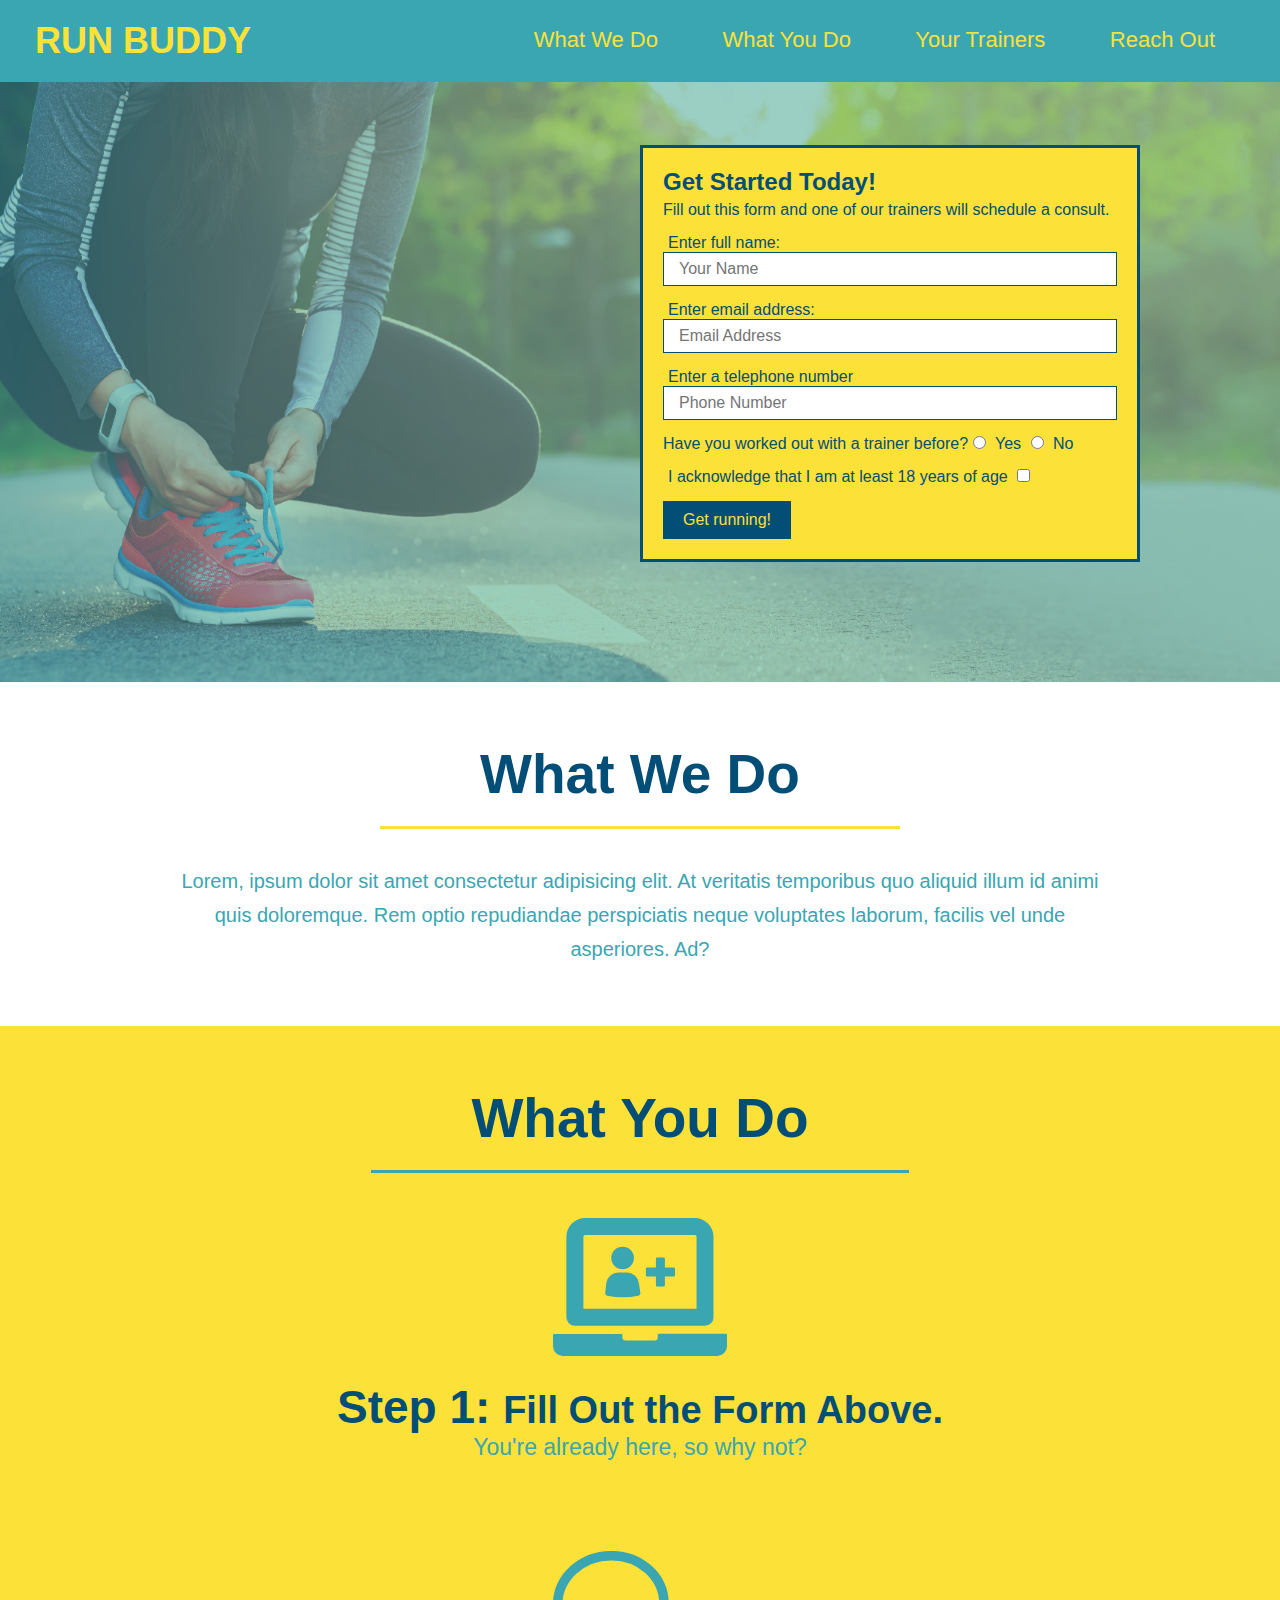
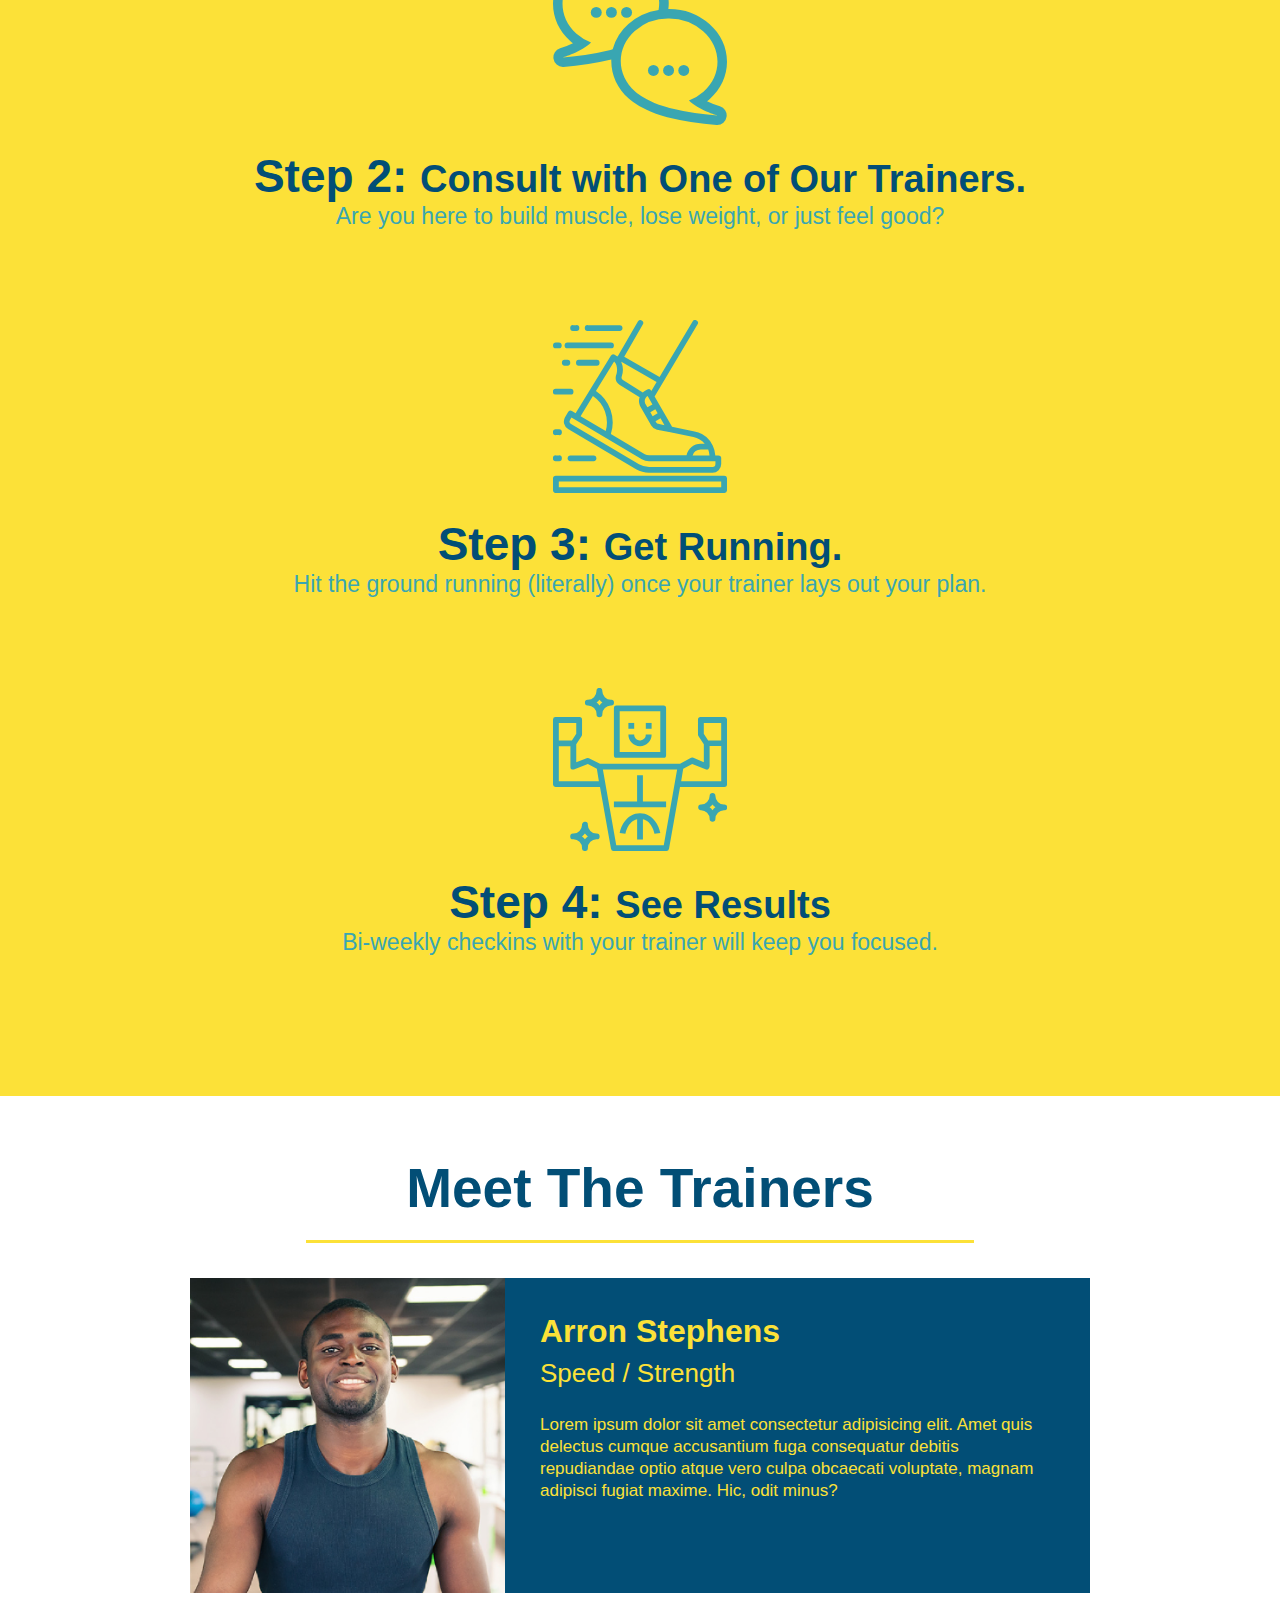
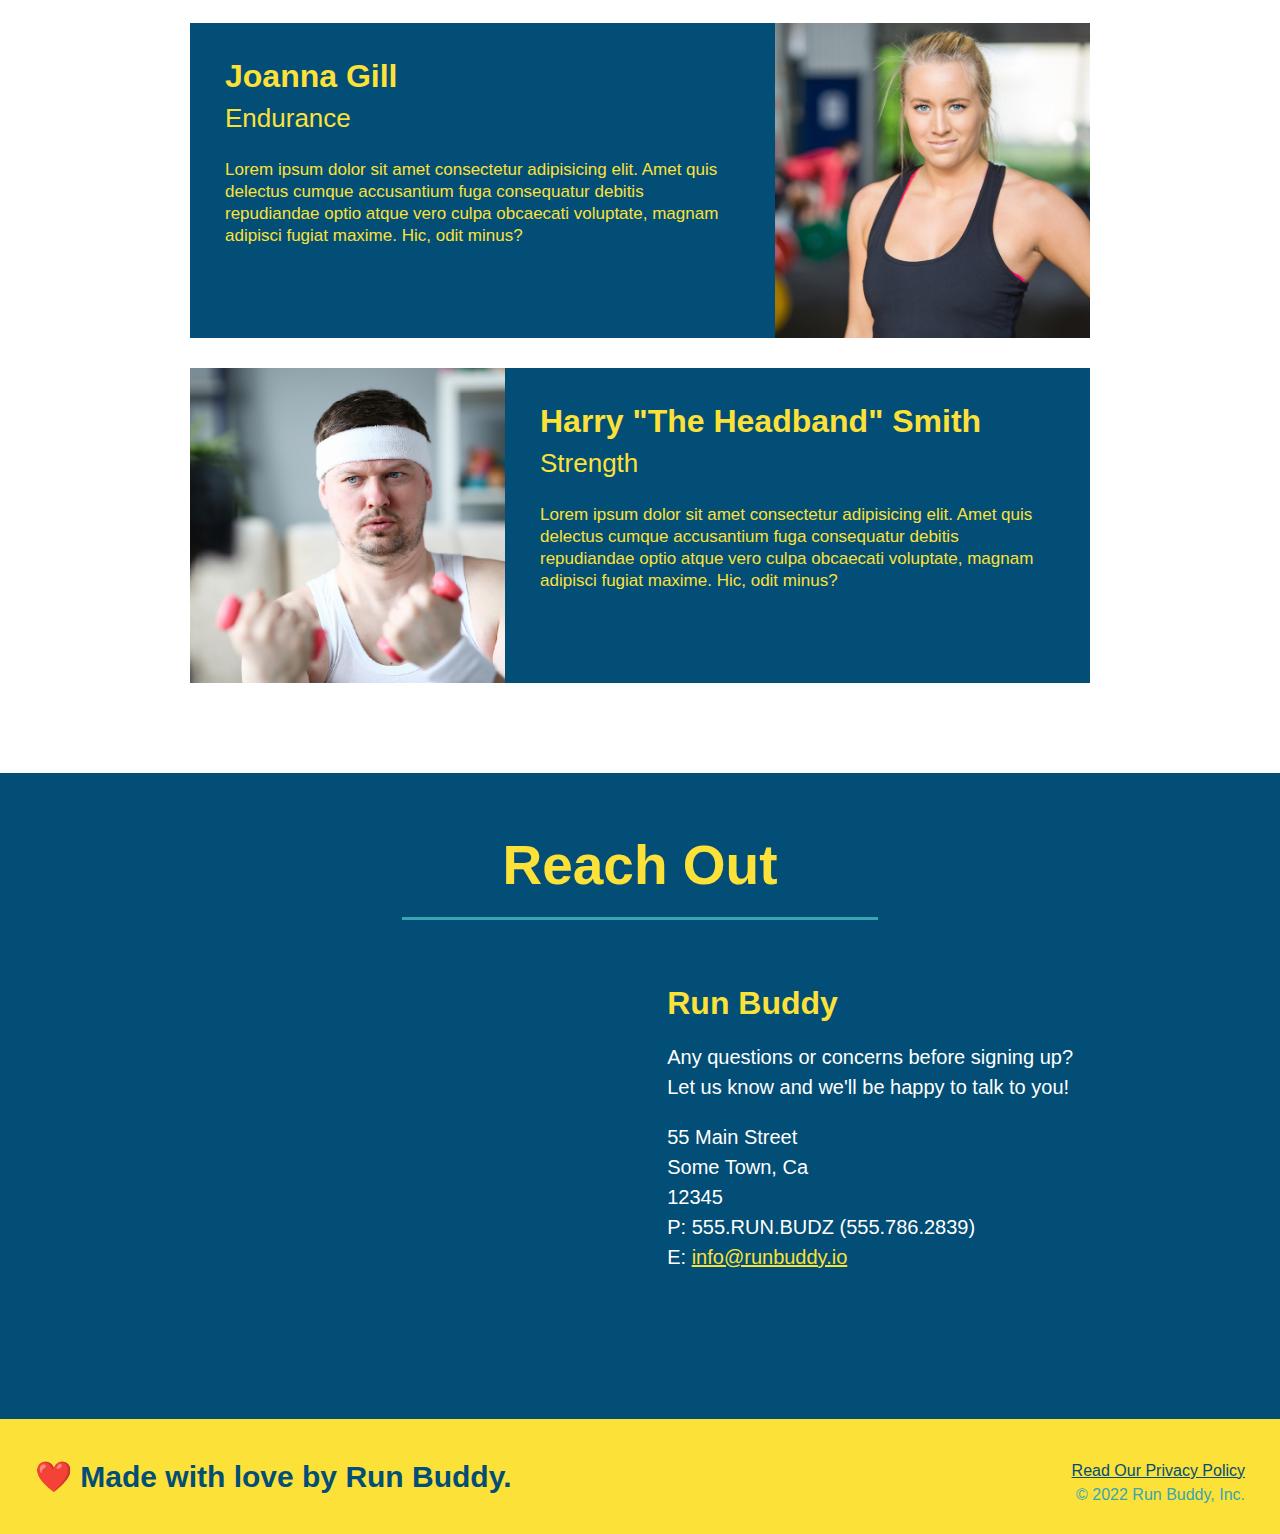
<file: index.html>
<!DOCTYPE html>
<html lang="en">
	<head>
		<meta charset="UTF-8" />
		<title>Run Buddy</title>
		<link rel="stylesheet" href="./assets/css/style.css" />
	</head>
	<body>
		<!-- navigation -->
		<header>
			<h1>
				<a href="index.html">RUN BUDDY</a>
			</h1>
			<nav>
				<!-- Unordered list element -->
				<ul>
					<li>
						<a href="#what-we-do">What We Do</a>
					</li>
					<li>
						<a href="#what-you-do">What You Do</a>
					</li>
					<li>
						<a href="#your-trainers">Your Trainers</a>
					</li>
					<li>
						<a href="#reach-out">Reach Out</a>
					</li>
				</ul>
			</nav>
		</header>

		<!-- hero/jumbotron -->
		<section class="hero">
			<div class="hero-form">
				<h3>Get Started Today!</h3>
				<p>
					Fill out this form and one of our trainers will schedule a consult.
				</p>
				<form>
					<label for="name">Enter full name:</label>
					<input
						class="form-input"
						type="text"
						placeholder="Your Name"
						name="name"
						id="name"
					/>
					<label for="email">Enter email address:</label>
					<input
						class="form-input"
						type="email"
						placeholder="Email Address"
						name="email"
						id="email"
					/>
					<label for="phone">Enter a telephone number</label>
					<input
						class="form-input"
						type="tel"
						placeholder="Phone Number"
						name="phone"
						id="phone"
					/>
					<p>
						Have you worked out with a trainer before?
						<input type="radio" name="trainer-confirm" id="trainer-yes" />
						<label for="trainer-yes">Yes</label>
						<input type="radio" name="trainer-confirm" id="trainer-no" />
						<label for="trainer-no">No</label>
					</p>
					<p>
						<label for="18-confirm">
							I acknowledge that I am at least 18 years of age
						</label>
						<input type="checkbox" name="18-confirm" id="18-confirm" />
					</p>
					<button type="submit">Get running!</button>
				</form>
			</div>
		</section>
		<!-- end hero -->

		<!-- "what we do" section -->
		<section id="what-we-do" class="intro">
			<h2 class="section-title primary-border">What We Do</h2>
			<p>
				Lorem, ipsum dolor sit amet consectetur adipisicing elit. At veritatis
				temporibus quo aliquid illum id animi quis doloremque. Rem optio
				repudiandae perspiciatis neque voluptates laborum, facilis vel unde
				asperiores. Ad?
			</p>
		</section>

		<!-- "what you do" section-->
		<section id="what-you-do" class="steps">
			<h2 class="section-title secondary-border">What You Do</h2>

			<div>
				<img src="./assets/images/step-1.svg" alt="" />
				<h3>Step 1: <span>Fill Out the Form Above.</span></h3>
				<p>You're already here, so why not?</p>
			</div>

			<div>
				<img src="./assets/images/step-2.svg" alt="" />
				<h3>Step 2: <span>Consult with One of Our Trainers.</span></h3>
				<p>Are you here to build muscle, lose weight, or just feel good?</p>
			</div>

			<div>
				<img src="./assets/images/step-3.svg" alt="" />
				<h3>Step 3: <span>Get Running.</span></h3>
				<p>
					Hit the ground running (literally) once your trainer lays out your
					plan.
				</p>
			</div>

			<div>
				<img src="./assets/images/step-4.svg" alt="" />
				<h3>Step 4: <span>See Results</span></h3>
				<p>Bi-weekly checkins with your trainer will keep you focused.</p>
			</div>
		</section>

		<!-- "meet the trainers" section -->
		<section id="your-trainers" class="trainers">
			<h2 class="section-title primary-border">Meet The Trainers</h2>
			<article class="trainer">
				<img src="./assets/images/trainer-1.jpg" alt="Arron Stephens in his workout clothes, ready to pump iron" />
				<div class="trainer-bio text-left">
					<h3>Arron Stephens</h3>
					<h4>Speed / Strength</h4>
					<p>
						Lorem ipsum dolor sit amet consectetur adipisicing elit. Amet quis delectus cumque accusantium fuga consequatur debitis repudiandae optio atque vero culpa obcaecati voluptate, magnam adipisci fugiat maxime. Hic, odit minus?
					</p>
				</div>
			</article>
			<article class="trainer">
				<div class="trainer-bio text-left">
					<h3>Joanna Gill</h3>
					<h4>Endurance</h4>
					<p>
						Lorem ipsum dolor sit amet consectetur adipisicing elit. Amet quis delectus cumque accusantium fuga consequatur debitis repudiandae optio atque vero culpa obcaecati voluptate, magnam adipisci fugiat maxime. Hic, odit minus?
					</p>
				</div>
				<img src="./assets/images/trainer-2.jpg" alt="Joanna Gill cooling off after a workout" />
			</article>
			<article class="trainer">
				<img src="./assets/images/trainer-3.jpg" alt="Harry Smith wearing a headband and lifting comically small pink weights" />
				<div class="trainer-bio text-left">
					<h3>Harry "The Headband" Smith</h3>
					<h4>Strength</h4>
					<p>
						Lorem ipsum dolor sit amet consectetur adipisicing elit. Amet quis delectus cumque accusantium fuga consequatur debitis repudiandae optio atque vero culpa obcaecati voluptate, magnam adipisci fugiat maxime. Hic, odit minus?
					</p>
				</div>
			</article>
		</section>

		<!-- "reach out" section -->
		<section id="reach-out" class="contact">
			<h2 class="section-title secondary-border">Reach Out</h2>
			<div class="contact-info">
				<iframe
					src="https://www.google.com/maps/embed?pb=!1m18!1m12!1m3!1d2938.3960309786876!2d-87.9527086843354!3d42.56811592992911!2m3!1f0!2f0!3f0!3m2!1i1024!2i768!4f13.1!3m3!1m2!1s0x88056234350e19ad%3A0xe751102c4b9a228e!2s7410%20118th%20Ave%2C%20Kenosha%2C%20WI%2053142!5e0!3m2!1sen!2sus!4v1643757160192!5m2!1sen!2sus"
					width="400"
					height="400"
					style="border:0;"
					allowfullscreen=""
					loading="lazy">
				</iframe>
				<div>
					<h3>Run Buddy</h3>
					<p>
						Any questions or concerns before signing up?
						<br />
						Let us know and we'll be happy to talk to you!
					</p>
					<address>
						55 Main Street <br/>
						Some Town, Ca <br/>
						12345<br />
						P: 555.RUN.BUDZ (555.786.2839) <br/>
						E: <a href="mailto:info@runbuddy.io">info@runbuddy.io</a>
					</address>
				</div>
			</div>
			
		</section>

		<!-- footer -->
		<footer>
			<h2>❤️ Made with love by Run Buddy.</h2>
			<div>
				<a href="./privacy-policy.html">Read Our Privacy Policy</a><br />
				&copy; 2022 Run Buddy, Inc.
			</div>
		</footer>
	</body>
</html>
</file>
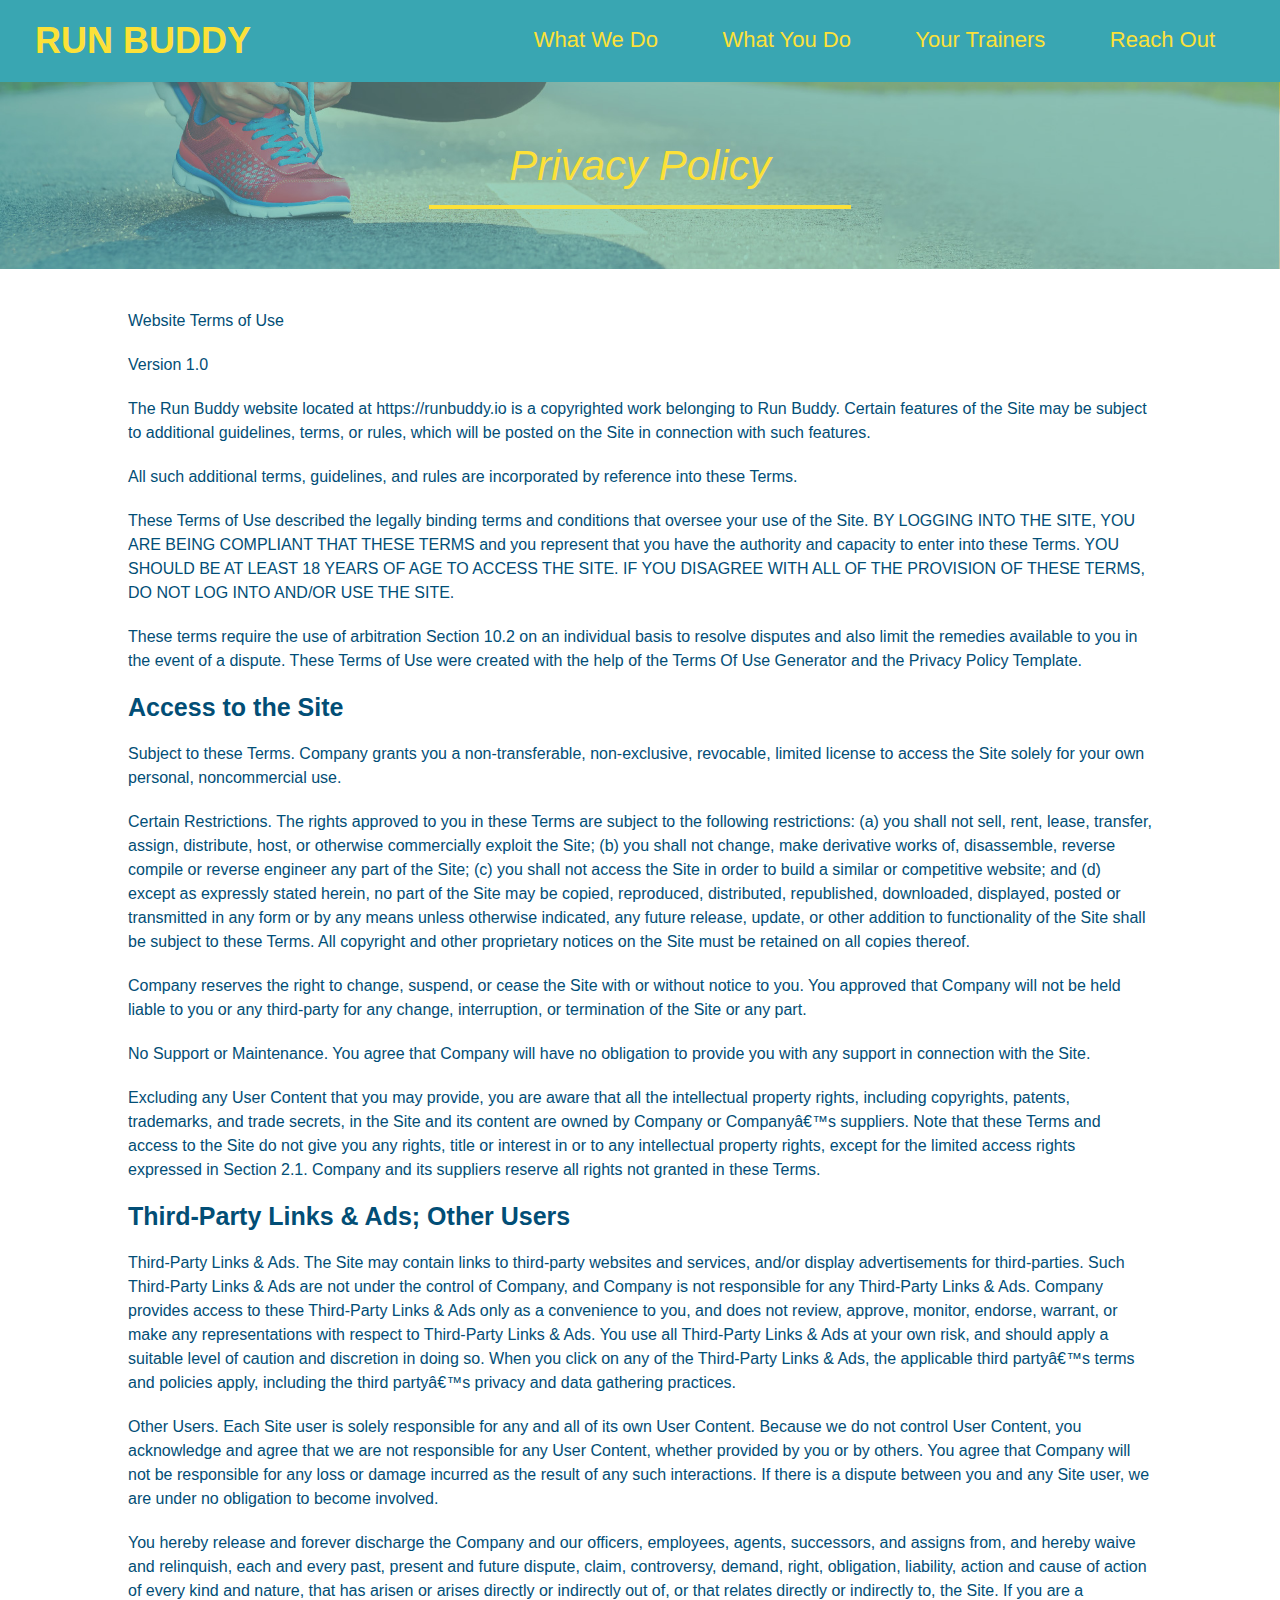
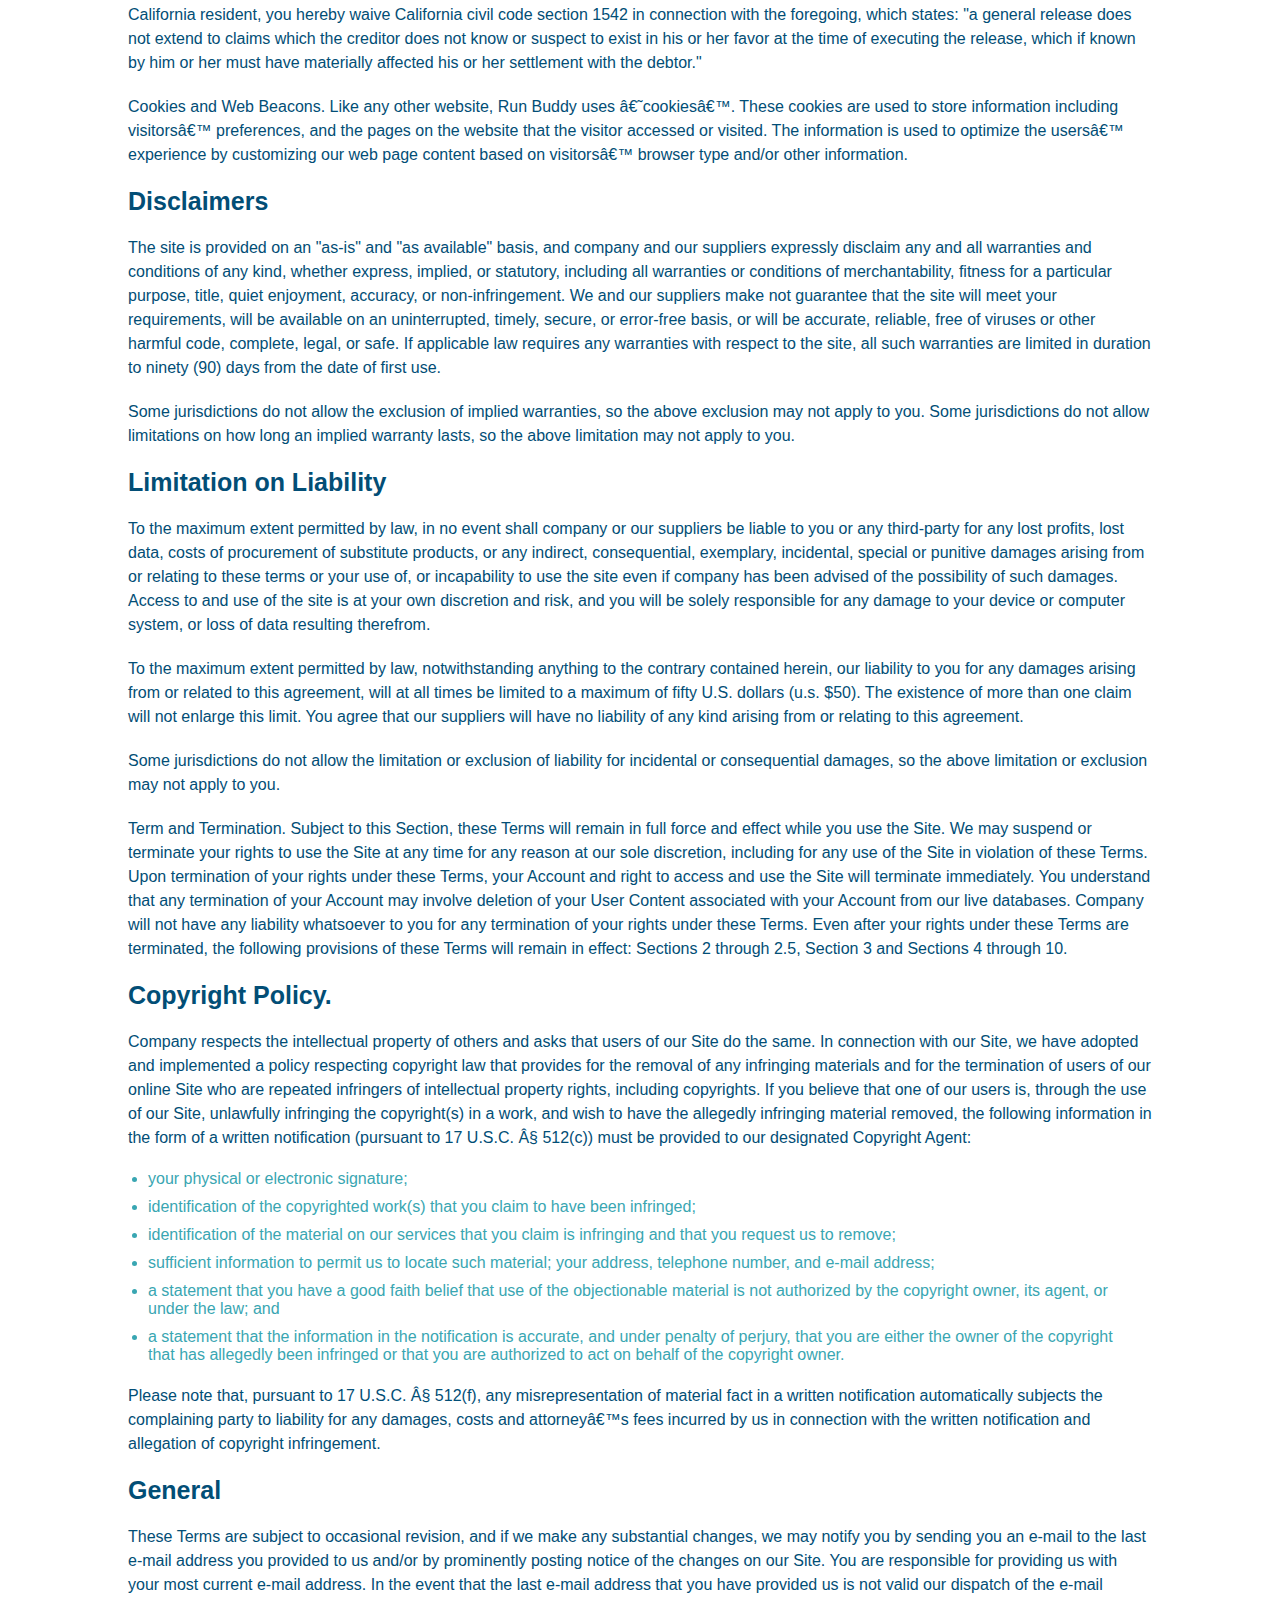
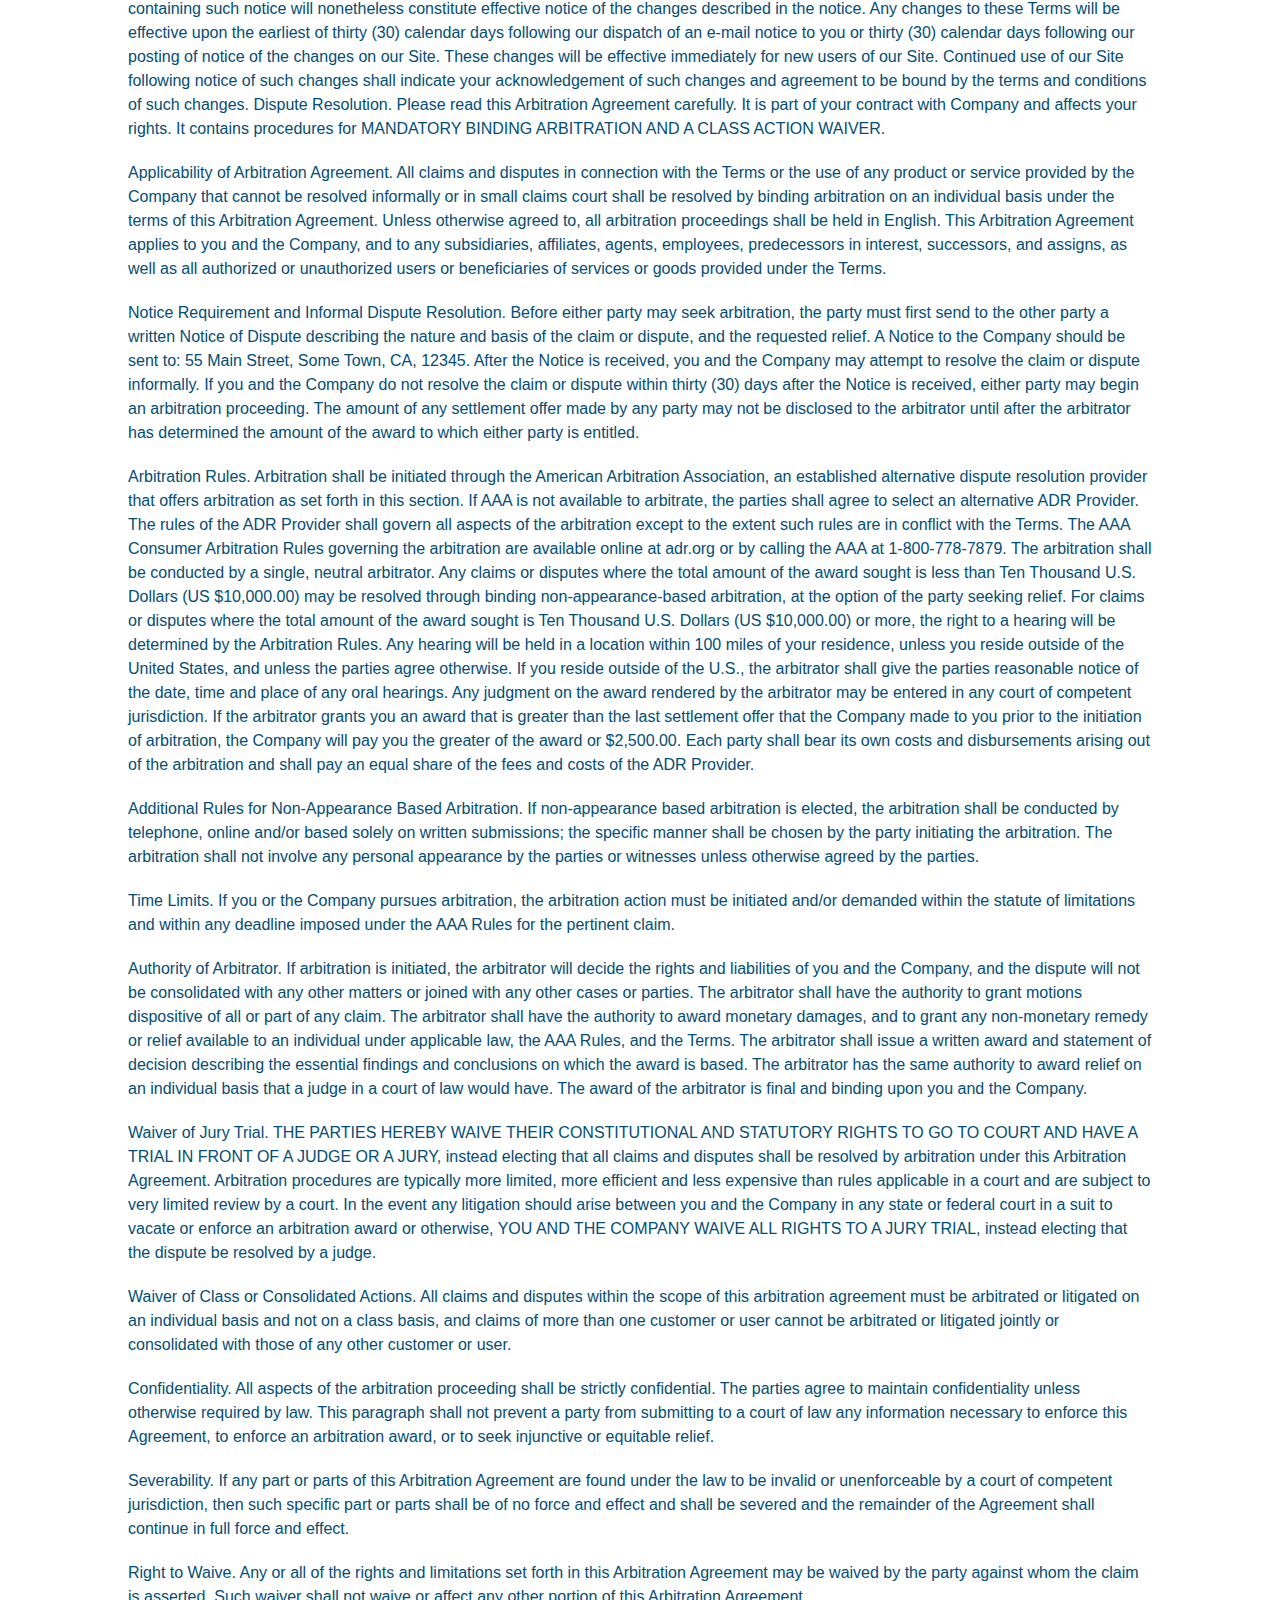
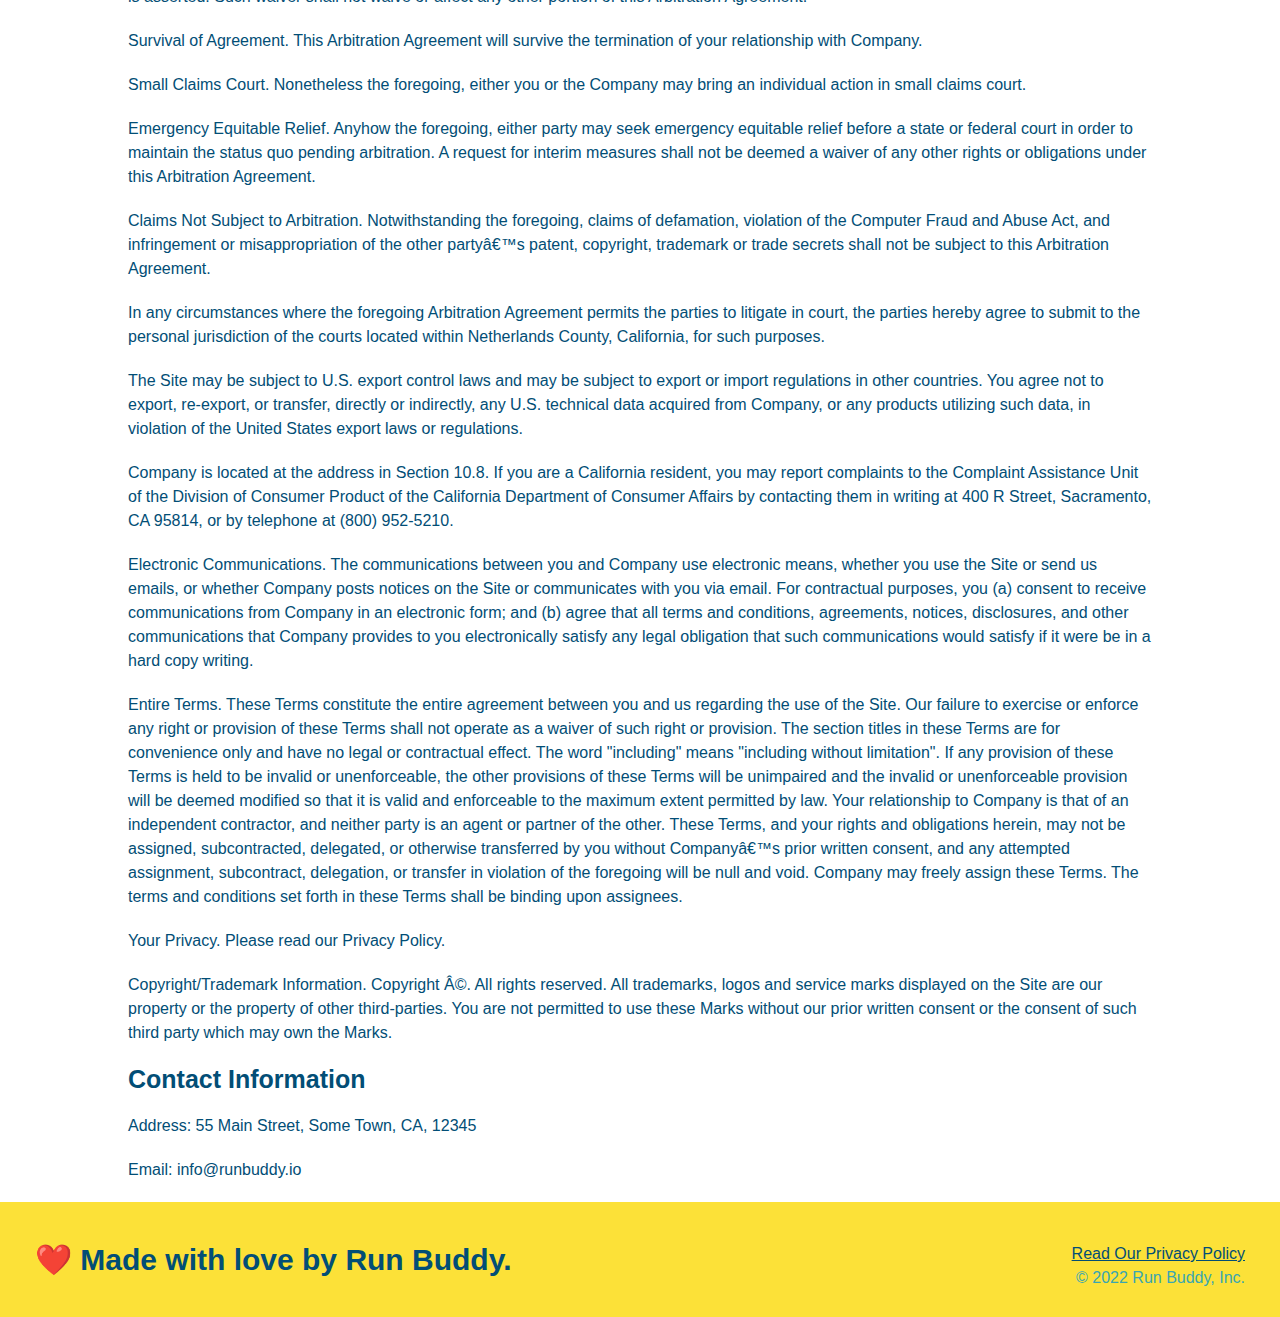
<file: privacy-policy.html>
<!DOCTYPE html>
<html lang="en">
    <head>
        <meta charset="UTF-8" />
        <title>Privacy Policy - Run Buddy</title>
        <link rel="stylesheet" href="./assets/css/style.css" />
        <link rel="stylesheet" href="./assets/css/secondary-styles.css" />
    </head>
    <body>
        <!-- navigation -->
		<header>
			<h1>
				<a href="./index.html">RUN BUDDY</a>
			</h1>
			<nav>
				<!-- Unordered list element -->
				<ul>
					<li>
						<a href="./index.html#what-we-do">What We Do</a>
					</li>
					<li>
						<a href="./index.html#what-you-do">What You Do</a>
					</li>
					<li>
						<a href="./index.html#your-trainers">Your Trainers</a>
					</li>
					<li>
						<a href="./index.html#reach-out">Reach Out</a>
					</li>
				</ul>
			</nav>
		</header>

        <section class="hero">
            <h2 class="page-title">
                Privacy Policy
            </h2>
        </section>

        <article class="secondary-content">
            <p>
                Website Terms of Use
              </p>
        
              <p>
                Version 1.0
              </p>
        
              <p>
                The Run Buddy website located at https://runbuddy.io is a copyrighted work belonging to Run Buddy. Certain
                features of the Site may be subject to additional guidelines, terms, or rules, which will be posted on the Site
                in connection with such features.
              </p>
        
              <p>
                All such additional terms, guidelines, and rules are incorporated by reference into these Terms.
              </p>
        
              <p>
                These Terms of Use described the legally binding terms and conditions that oversee your use of the Site. BY
                LOGGING INTO THE SITE, YOU ARE BEING COMPLIANT THAT THESE TERMS and you represent that you have the authority
                and capacity to enter into these Terms. YOU SHOULD BE AT LEAST 18 YEARS OF AGE TO ACCESS THE SITE. IF YOU
                DISAGREE WITH ALL OF THE PROVISION OF THESE TERMS, DO NOT LOG INTO AND/OR USE THE SITE.
              </p>
        
              <p>
                These terms require the use of arbitration Section 10.2 on an individual basis to resolve disputes and also
                limit the remedies available to you in the event of a dispute. These Terms of Use were created with the help of
                the Terms Of Use Generator and the Privacy Policy Template.
              </p>
        
              <h3>
                Access to the Site
              </h3>
        
              <p>
                Subject to these Terms. Company grants you a non-transferable, non-exclusive, revocable, limited license to
                access the Site solely for your own personal, noncommercial use.
              </p>
        
              <p>
                Certain Restrictions. The rights approved to you in these Terms are subject to the following restrictions: (a)
                you shall not sell, rent, lease, transfer, assign, distribute, host, or otherwise commercially exploit the Site;
                (b) you shall not change, make derivative works of, disassemble, reverse compile or reverse engineer any part of
                the Site; (c) you shall not access the Site in order to build a similar or competitive website; and (d) except
                as expressly stated herein, no part of the Site may be copied, reproduced, distributed, republished, downloaded,
                displayed, posted or transmitted in any form or by any means unless otherwise indicated, any future release,
                update, or other addition to functionality of the Site shall be subject to these Terms. All copyright and other
                proprietary notices on the Site must be retained on all copies thereof.
              </p>
        
              <p>
                Company reserves the right to change, suspend, or cease the Site with or without notice to you. You approved
                that Company will not be held liable to you or any third-party for any change, interruption, or termination of
                the Site or any part.
              </p>
        
              <p>
                No Support or Maintenance. You agree that Company will have no obligation to provide you with any support in
                connection with the Site.
              </p>
        
              <p>
                Excluding any User Content that you may provide, you are aware that all the intellectual property rights,
                including copyrights, patents, trademarks, and trade secrets, in the Site and its content are owned by Company
                or Companyâ€™s suppliers. Note that these Terms and access to the Site do not give you any rights, title or
                interest in or to any intellectual property rights, except for the limited access rights expressed in Section
                2.1. Company and its suppliers reserve all rights not granted in these Terms.
              </p>
        
              <h3>
                Third-Party Links & Ads; Other Users
              </h3>
        
              <p>
                Third-Party Links & Ads. The Site may contain links to third-party websites and services, and/or display
                advertisements for third-parties. Such Third-Party Links & Ads are not under the control of Company, and Company
                is not responsible for any Third-Party Links & Ads. Company provides access to these Third-Party Links & Ads
                only as a convenience to you, and does not review, approve, monitor, endorse, warrant, or make any
                representations with respect to Third-Party Links & Ads. You use all Third-Party Links & Ads at your own risk,
                and should apply a suitable level of caution and discretion in doing so. When you click on any of the
                Third-Party Links & Ads, the applicable third partyâ€™s terms and policies apply, including the third partyâ€™s
                privacy and data gathering practices.
              </p>
        
              <p>
                Other Users. Each Site user is solely responsible for any and all of its own User Content. Because we do not
                control User Content, you acknowledge and agree that we are not responsible for any User Content, whether
                provided by you or by others. You agree that Company will not be responsible for any loss or damage incurred as
                the result of any such interactions. If there is a dispute between you and any Site user, we are under no
                obligation to become involved.
              </p>
        
              <p>
                You hereby release and forever discharge the Company and our officers, employees, agents, successors, and
                assigns from, and hereby waive and relinquish, each and every past, present and future dispute, claim,
                controversy, demand, right, obligation, liability, action and cause of action of every kind and nature, that has
                arisen or arises directly or indirectly out of, or that relates directly or indirectly to, the Site. If you are
                a California resident, you hereby waive California civil code section 1542 in connection with the foregoing,
                which states: "a general release does not extend to claims which the creditor does not know or suspect to exist
                in his or her favor at the time of executing the release, which if known by him or her must have materially
                affected his or her settlement with the debtor."
              </p>
        
              <p>
                Cookies and Web Beacons. Like any other website, Run Buddy uses â€˜cookiesâ€™. These cookies are used to store
                information including visitorsâ€™ preferences, and the pages on the website that the visitor accessed or visited.
                The information is used to optimize the usersâ€™ experience by customizing our web page content based on visitorsâ€™
                browser type and/or other information.
              </p>
        
              <h3>
                Disclaimers
              </h3>
        
              <p>
                The site is provided on an "as-is" and "as available" basis, and company and our suppliers expressly disclaim
                any and all warranties and conditions of any kind, whether express, implied, or statutory, including all
                warranties or conditions of merchantability, fitness for a particular purpose, title, quiet enjoyment, accuracy,
                or non-infringement. We and our suppliers make not guarantee that the site will meet your requirements, will be
                available on an uninterrupted, timely, secure, or error-free basis, or will be accurate, reliable, free of
                viruses or other harmful code, complete, legal, or safe. If applicable law requires any warranties with respect
                to the site, all such warranties are limited in duration to ninety (90) days from the date of first use.
              </p>
        
              <p>
                Some jurisdictions do not allow the exclusion of implied warranties, so the above exclusion may not apply to
                you. Some jurisdictions do not allow limitations on how long an implied warranty lasts, so the above limitation
                may not apply to you.
              </p>
        
              <h3>
                Limitation on Liability
              </h3>
        
              <p>
                To the maximum extent permitted by law, in no event shall company or our suppliers be liable to you or any
                third-party for any lost profits, lost data, costs of procurement of substitute products, or any indirect,
                consequential, exemplary, incidental, special or punitive damages arising from or relating to these terms or
                your use of, or incapability to use the site even if company has been advised of the possibility of such
                damages. Access to and use of the site is at your own discretion and risk, and you will be solely responsible
                for any damage to your device or computer system, or loss of data resulting therefrom.
              </p>
        
              <p>
                To the maximum extent permitted by law, notwithstanding anything to the contrary contained herein, our liability
                to you for any damages arising from or related to this agreement, will at all times be limited to a maximum of
                fifty U.S. dollars (u.s. $50). The existence of more than one claim will not enlarge this limit. You agree that
                our suppliers will have no liability of any kind arising from or relating to this agreement.
              </p>
        
              <p>
                Some jurisdictions do not allow the limitation or exclusion of liability for incidental or consequential
                damages, so the above limitation or exclusion may not apply to you.
              </p>
        
              <p>
                Term and Termination. Subject to this Section, these Terms will remain in full force and effect while you use
                the Site. We may suspend or terminate your rights to use the Site at any time for any reason at our sole
                discretion, including for any use of the Site in violation of these Terms. Upon termination of your rights under
                these Terms, your Account and right to access and use the Site will terminate immediately. You understand that
                any termination of your Account may involve deletion of your User Content associated with your Account from our
                live databases. Company will not have any liability whatsoever to you for any termination of your rights under
                these Terms. Even after your rights under these Terms are terminated, the following provisions of these Terms
                will remain in effect: Sections 2 through 2.5, Section 3 and Sections 4 through 10.
              </p>
        
              <h3>
                Copyright Policy.
              </h3>
        
              <p>
                Company respects the intellectual property of others and asks that users of our Site do the same. In connection
                with our Site, we have adopted and implemented a policy respecting copyright law that provides for the removal
                of any infringing materials and for the termination of users of our online Site who are repeated infringers of
                intellectual property rights, including copyrights. If you believe that one of our users is, through the use of
                our Site, unlawfully infringing the copyright(s) in a work, and wish to have the allegedly infringing material
                removed, the following information in the form of a written notification (pursuant to 17 U.S.C. Â§ 512(c)) must
                be provided to our designated Copyright Agent:
              </p>
        
              <ul>
                <li>
                  your physical or electronic signature;
                </li>
                <li>
                  identification of the copyrighted work(s) that you claim to have been infringed;
                </li>
                <li>
                  identification of the material on our services that you claim is infringing and that you request us to remove;
                </li>
                <li>
                  sufficient information to permit us to locate such material; your address, telephone number, and e-mail
                  address;
                </li>
                <li>
                  a statement that you have a good faith belief that use of the objectionable material is not authorized by the
                  copyright owner, its agent, or under the law; and
                </li>
                <li>
                  a statement that the information in the notification is accurate, and under penalty of perjury, that you are
                  either the owner of the copyright that has allegedly been infringed or that you are authorized to act on
                  behalf of the copyright owner.
                </li>
              </ul>
        
              <p>
                Please note that, pursuant to 17 U.S.C. Â§ 512(f), any misrepresentation of material fact in a written
                notification automatically subjects the complaining party to liability for any damages, costs and attorneyâ€™s
                fees incurred by us in connection with the written notification and allegation of copyright infringement.
              </p>
        
              <h3>
                General
              </h3>
        
              <p>
                These Terms are subject to occasional revision, and if we make any substantial changes, we may notify you by
                sending you an e-mail to the last e-mail address you provided to us and/or by prominently posting notice of the
                changes on our Site. You are responsible for providing us with your most current e-mail address. In the event
                that the last e-mail address that you have provided us is not valid our dispatch of the e-mail containing such
                notice will nonetheless constitute effective notice of the changes described in the notice. Any changes to these
                Terms will be effective upon the earliest of thirty (30) calendar days following our dispatch of an e-mail
                notice to you or thirty (30) calendar days following our posting of notice of the changes on our Site. These
                changes will be effective immediately for new users of our Site. Continued use of our Site following notice of
                such changes shall indicate your acknowledgement of such changes and agreement to be bound by the terms and
                conditions of such changes. Dispute Resolution. Please read this Arbitration Agreement carefully. It is part of
                your contract with Company and affects your rights. It contains procedures for MANDATORY BINDING ARBITRATION AND
                A CLASS ACTION WAIVER.
              </p>
        
              <p>
                Applicability of Arbitration Agreement. All claims and disputes in connection with the Terms or the use of any
                product or service provided by the Company that cannot be resolved informally or in small claims court shall be
                resolved by binding arbitration on an individual basis under the terms of this Arbitration Agreement. Unless
                otherwise agreed to, all arbitration proceedings shall be held in English. This Arbitration Agreement applies to
                you and the Company, and to any subsidiaries, affiliates, agents, employees, predecessors in interest,
                successors, and assigns, as well as all authorized or unauthorized users or beneficiaries of services or goods
                provided under the Terms.
              </p>
        
              <p>
                Notice Requirement and Informal Dispute Resolution. Before either party may seek arbitration, the party must
                first send to the other party a written Notice of Dispute describing the nature and basis of the claim or
                dispute, and the requested relief. A Notice to the Company should be sent to: 55 Main Street, Some Town, CA,
                12345. After the Notice is received, you and the Company may attempt to resolve the claim or dispute informally.
                If you and the Company do not resolve the claim or dispute within thirty (30) days after the Notice is received,
                either party may begin an arbitration proceeding. The amount of any settlement offer made by any party may not
                be disclosed to the arbitrator until after the arbitrator has determined the amount of the award to which either
                party is entitled.
              </p>
        
              <p>
                Arbitration Rules. Arbitration shall be initiated through the American Arbitration Association, an established
                alternative dispute resolution provider that offers arbitration as set forth in this section. If AAA is not
                available to arbitrate, the parties shall agree to select an alternative ADR Provider. The rules of the ADR
                Provider shall govern all aspects of the arbitration except to the extent such rules are in conflict with the
                Terms. The AAA Consumer Arbitration Rules governing the arbitration are available online at adr.org or by
                calling the AAA at 1-800-778-7879. The arbitration shall be conducted by a single, neutral arbitrator. Any
                claims or disputes where the total amount of the award sought is less than Ten Thousand U.S. Dollars (US
                $10,000.00) may be resolved through binding non-appearance-based arbitration, at the option of the party seeking
                relief. For claims or disputes where the total amount of the award sought is Ten Thousand U.S. Dollars (US
                $10,000.00) or more, the right to a hearing will be determined by the Arbitration Rules. Any hearing will be
                held in a location within 100 miles of your residence, unless you reside outside of the United States, and
                unless the parties agree otherwise. If you reside outside of the U.S., the arbitrator shall give the parties
                reasonable notice of the date, time and place of any oral hearings. Any judgment on the award rendered by the
                arbitrator may be entered in any court of competent jurisdiction. If the arbitrator grants you an award that is
                greater than the last settlement offer that the Company made to you prior to the initiation of arbitration, the
                Company will pay you the greater of the award or $2,500.00. Each party shall bear its own costs and
                disbursements arising out of the arbitration and shall pay an equal share of the fees and costs of the ADR
                Provider.
              </p>
        
              <p>
                Additional Rules for Non-Appearance Based Arbitration. If non-appearance based arbitration is elected, the
                arbitration shall be conducted by telephone, online and/or based solely on written submissions; the specific
                manner shall be chosen by the party initiating the arbitration. The arbitration shall not involve any personal
                appearance by the parties or witnesses unless otherwise agreed by the parties.
              </p>
        
              <p>
                Time Limits. If you or the Company pursues arbitration, the arbitration action must be initiated and/or demanded
                within the statute of limitations and within any deadline imposed under the AAA Rules for the pertinent claim.
              </p>
        
              <p>
                Authority of Arbitrator. If arbitration is initiated, the arbitrator will decide the rights and liabilities of
                you and the Company, and the dispute will not be consolidated with any other matters or joined with any other
                cases or parties. The arbitrator shall have the authority to grant motions dispositive of all or part of any
                claim. The arbitrator shall have the authority to award monetary damages, and to grant any non-monetary remedy
                or relief available to an individual under applicable law, the AAA Rules, and the Terms. The arbitrator shall
                issue a written award and statement of decision describing the essential findings and conclusions on which the
                award is based. The arbitrator has the same authority to award relief on an individual basis that a judge in a
                court of law would have. The award of the arbitrator is final and binding upon you and the Company.
              </p>
        
              <p>
                Waiver of Jury Trial. THE PARTIES HEREBY WAIVE THEIR CONSTITUTIONAL AND STATUTORY RIGHTS TO GO TO COURT AND HAVE
                A TRIAL IN FRONT OF A JUDGE OR A JURY, instead electing that all claims and disputes shall be resolved by
                arbitration under this Arbitration Agreement. Arbitration procedures are typically more limited, more efficient
                and less expensive than rules applicable in a court and are subject to very limited review by a court. In the
                event any litigation should arise between you and the Company in any state or federal court in a suit to vacate
                or enforce an arbitration award or otherwise, YOU AND THE COMPANY WAIVE ALL RIGHTS TO A JURY TRIAL, instead
                electing that the dispute be resolved by a judge.
              </p>
        
              <p>
                Waiver of Class or Consolidated Actions. All claims and disputes within the scope of this arbitration agreement
                must be arbitrated or litigated on an individual basis and not on a class basis, and claims of more than one
                customer or user cannot be arbitrated or litigated jointly or consolidated with those of any other customer or
                user.
              </p>
        
              <p>
                Confidentiality. All aspects of the arbitration proceeding shall be strictly confidential. The parties agree to
                maintain confidentiality unless otherwise required by law. This paragraph shall not prevent a party from
                submitting to a court of law any information necessary to enforce this Agreement, to enforce an arbitration
                award, or to seek injunctive or equitable relief.
              </p>
        
              <p>
                Severability. If any part or parts of this Arbitration Agreement are found under the law to be invalid or
                unenforceable by a court of competent jurisdiction, then such specific part or parts shall be of no force and
                effect and shall be severed and the remainder of the Agreement shall continue in full force and effect.
              </p>
        
              <p>
                Right to Waive. Any or all of the rights and limitations set forth in this Arbitration Agreement may be waived
                by the party against whom the claim is asserted. Such waiver shall not waive or affect any other portion of this
                Arbitration Agreement.
              </p>
        
              <p>
                Survival of Agreement. This Arbitration Agreement will survive the termination of your relationship with
                Company.
              </p>
        
              <p>
                Small Claims Court. Nonetheless the foregoing, either you or the Company may bring an individual action in small
                claims court.
              </p>
        
              <p>
                Emergency Equitable Relief. Anyhow the foregoing, either party may seek emergency equitable relief before a
                state or federal court in order to maintain the status quo pending arbitration. A request for interim measures
                shall not be deemed a waiver of any other rights or obligations under this Arbitration Agreement.
              </p>
        
              <p>
                Claims Not Subject to Arbitration. Notwithstanding the foregoing, claims of defamation, violation of the
                Computer Fraud and Abuse Act, and infringement or misappropriation of the other partyâ€™s patent, copyright,
                trademark or trade secrets shall not be subject to this Arbitration Agreement.
              </p>
        
              <p>
                In any circumstances where the foregoing Arbitration Agreement permits the parties to litigate in court, the
                parties hereby agree to submit to the personal jurisdiction of the courts located within Netherlands County,
                California, for such purposes.
              </p>
        
              <p>
                The Site may be subject to U.S. export control laws and may be subject to export or import regulations in other
                countries. You agree not to export, re-export, or transfer, directly or indirectly, any U.S. technical data
                acquired from Company, or any products utilizing such data, in violation of the United States export laws or
                regulations.
              </p>
        
              <p>
                Company is located at the address in Section 10.8. If you are a California resident, you may report complaints
                to the Complaint Assistance Unit of the Division of Consumer Product of the California Department of Consumer
                Affairs by contacting them in writing at 400 R Street, Sacramento, CA 95814, or by telephone at (800) 952-5210.
              </p>
        
              <p>
                Electronic Communications. The communications between you and Company use electronic means, whether you use the
                Site or send us emails, or whether Company posts notices on the Site or communicates with you via email. For
                contractual purposes, you (a) consent to receive communications from Company in an electronic form; and (b)
                agree that all terms and conditions, agreements, notices, disclosures, and other communications that Company
                provides to you electronically satisfy any legal obligation that such communications would satisfy if it were be
                in a hard copy writing.
              </p>
        
              <p>
                Entire Terms. These Terms constitute the entire agreement between you and us regarding the use of the Site. Our
                failure to exercise or enforce any right or provision of these Terms shall not operate as a waiver of such right
                or provision. The section titles in these Terms are for convenience only and have no legal or contractual
                effect. The word "including" means "including without limitation". If any provision of these Terms is held to be
                invalid or unenforceable, the other provisions of these Terms will be unimpaired and the invalid or
                unenforceable provision will be deemed modified so that it is valid and enforceable to the maximum extent
                permitted by law. Your relationship to Company is that of an independent contractor, and neither party is an
                agent or partner of the other. These Terms, and your rights and obligations herein, may not be assigned,
                subcontracted, delegated, or otherwise transferred by you without Companyâ€™s prior written consent, and any
                attempted assignment, subcontract, delegation, or transfer in violation of the foregoing will be null and void.
                Company may freely assign these Terms. The terms and conditions set forth in these Terms shall be binding upon
                assignees.
              </p>
        
              <p>
                Your Privacy. Please read our Privacy Policy.
              </p>
        
              <p>
                Copyright/Trademark Information. Copyright Â©. All rights reserved. All trademarks, logos and service marks
                displayed on the Site are our property or the property of other third-parties. You are not permitted to use
                these Marks without our prior written consent or the consent of such third party which may own the Marks.
              </p>
        
              <h3>
                Contact Information
              </h3>
        
              <p>
                Address: 55 Main Street, Some Town, CA, 12345
              </p>
        
              <p>
                Email: info@runbuddy.io
              </p>
        
        </article>

        <!-- footer -->
		<footer>
			<h2>❤️ Made with love by Run Buddy.</h2>
			<div>
				<a href="./privacy-policy.html">Read Our Privacy Policy</a><br />
				&copy; 2022 Run Buddy, Inc.
			</div>
		</footer>
    </body>
</html>
</file>
<file: assets/css/style.css>
* {
    margin: 0;
    padding: 0;
    box-sizing: border-box;
}

body {
    font-family: Helvetica, Arial, sans-serif;
    color: #39a6b2;
}

/* apply styles to <header> */
header {
    padding: 20px 35px;
    background-color: #39a6b2;
}

header h1 {
    font-weight: bold;
    font-size: 36px;
    color: #fce138;
    margin: 0;
    display: inline;
}

header a {
    color: #fce138;
    text-decoration: none;
}

header nav {
    float: right;
    margin: 7px 0;
}

header nav ul li {
    display: inline;
}

header nav ul li a {
    margin: 0 30px;
    font-weight: lighter;
    font-size: 22px;
}

footer {
    background: #fce138;
    width: 100%;
    padding: 40px 35px;
}

footer h2 {
    display: inline;
    color: #024e76;
    font-size: 30px;
    margin: 0;
}

footer div {
    float: right;
    line-height: 1.5;
    text-align: right;
}

footer a {
    color: #024e76;
}

section {
    padding: 60px;
}

/* Hero Style Start */
.hero {
    background-image: url("../images/hero-bg.jpg");
    height: 600px;
    background-size: cover;
    background-position: center;
    position: relative;
}
/* Hero Style End */

.hero-form {
    color: #024e76;
    background-color: #fce138;
    padding: 20px;
    width: 500px;
    border: solid 3px #024e76;
    position: absolute;
    bottom: 120px;
    right: 140px;
}

.hero-form h3 {
    margin: 0;
    font-size: 24px;
}

.hero-form p {
    margin: 5px 0 15px 0;
}

.form-input {
    border: 1px solid #024e76;
    display: block;
    padding: 7px 15px;
    font-size: 16px;
    color: #024e76;
    width: 100%;
    margin-bottom: 15px;
}

.hero-form label {
    margin: 0 5px;
}

.hero-form button {
    background-color: #024e76;
    color: #fce138;
    border: none;
    padding: 10px 20px;
    font-size: 16px;
}

.intro {
    text-align: center;
}

.intro p {
    line-height: 1.7;
    color: #39a6b2;
    width: 80%;
    font-size: 20px;
    margin: 0 auto;
}

.steps {
    text-align: center;
    background: #fce138;
}

.steps h2 {
    font-size: 55px;
    color: #024e76;
    margin-bottom: 35px;
    padding: 0 100px 20px 100px;
    border-bottom: 3px solid;
    border-color: #39a6b2;
}

.steps div {
    margin-bottom: 80px;
}

.steps img {
    width: 15%;
    margin: 10px 0;
}

.steps h3 {
    color: #024e76;
    font-size: 46px;
    margin-top: 10px;
}

.steps p {
    color: #39a6b2;
    font-size: 23px;
}

.steps span {
    font-size: 38px;
}

.section-title {
    font-size: 55px;
    color: #024e76;
    margin-bottom: 35px;
    padding: 0 100px 20px 100px;
    display: inline-block;
    border-bottom: 3px solid;
}

.primary-border {
    border-color: #fce138;
}

.secondary-border {
    border-color: #39a6b2;
}

.trainers {
    text-align: center;
}

.trainer {
    width: 900px;
    margin: 0 auto 30px auto;
    background: #024e76;
    color: #fce138;
    overflow: auto;
}

.trainer img {
    width: 35%;
    float: left;
}

.trainer-bio {
    padding: 35px;
    float: left;
    width: 65%;
}

.trainer-bio h3 {
    font-size: 32px;
    margin-bottom: 8px;
}

.trainer-bio h4 {
    font-weight: lighter;
    font-size: 26px;
    margin-bottom: 25px;
}

.trainer-bio p {
    font-size: 17px;
    line-height: 1.3;
}

.text-left {
    text-align: left;
}

.text-right {
    text-align: right;
}

/* Reach out styles start */
.contact {
    text-align: center;
    background: #024e76;
}

.contact h2 {
    color: #fce138;
}

.contact-info iframe {
    width: 400px;
    height: 400px;
}

.contact-info div {
    width: 410px;
    display: inline-block;
    vertical-align: top;
    text-align: left;
    margin: 30px 0 0 60px;
    color: white;
}

.contact-info h3 {
    color: #fce138;
    font-size: 32px;
}

.contact-info p, .contact-info address {
    margin: 20px 0;
    line-height: 1.5;
    font-size: 20px;
    font-style: normal;
}

.contact-info a {
    color: #fce138;
}

/* Reach out styles end */
</file>
<file: assets/css/secondary-styles.css>
.hero {
    background-position: bottom;
    height: auto;
    text-align: center;
    margin-bottom: 40px;
}

.page-title {
    color: #fce138;
    display: inline-block;
    border-bottom: 4px solid #fce138;
    padding: 0 80px 15px 80px;
    font-weight: normal;
    font-size: 42px;
    font-style: italic;
}

.secondary-content {
    width: 80%;
    margin: auto;
    color: #024e76;
}

.secondary-content h3 {
    font-size: 25px;
    margin: 20px 0;
}

.secondary-content p {
    font-size: 16px;
    line-height: 1.5;
    margin: 20px 0;
}

.secondary-content ul {
    margin: 15px 20px;
}

.secondary-content li {
    color: #39a6b2;
    margin: 10px 0;
}
</file>
